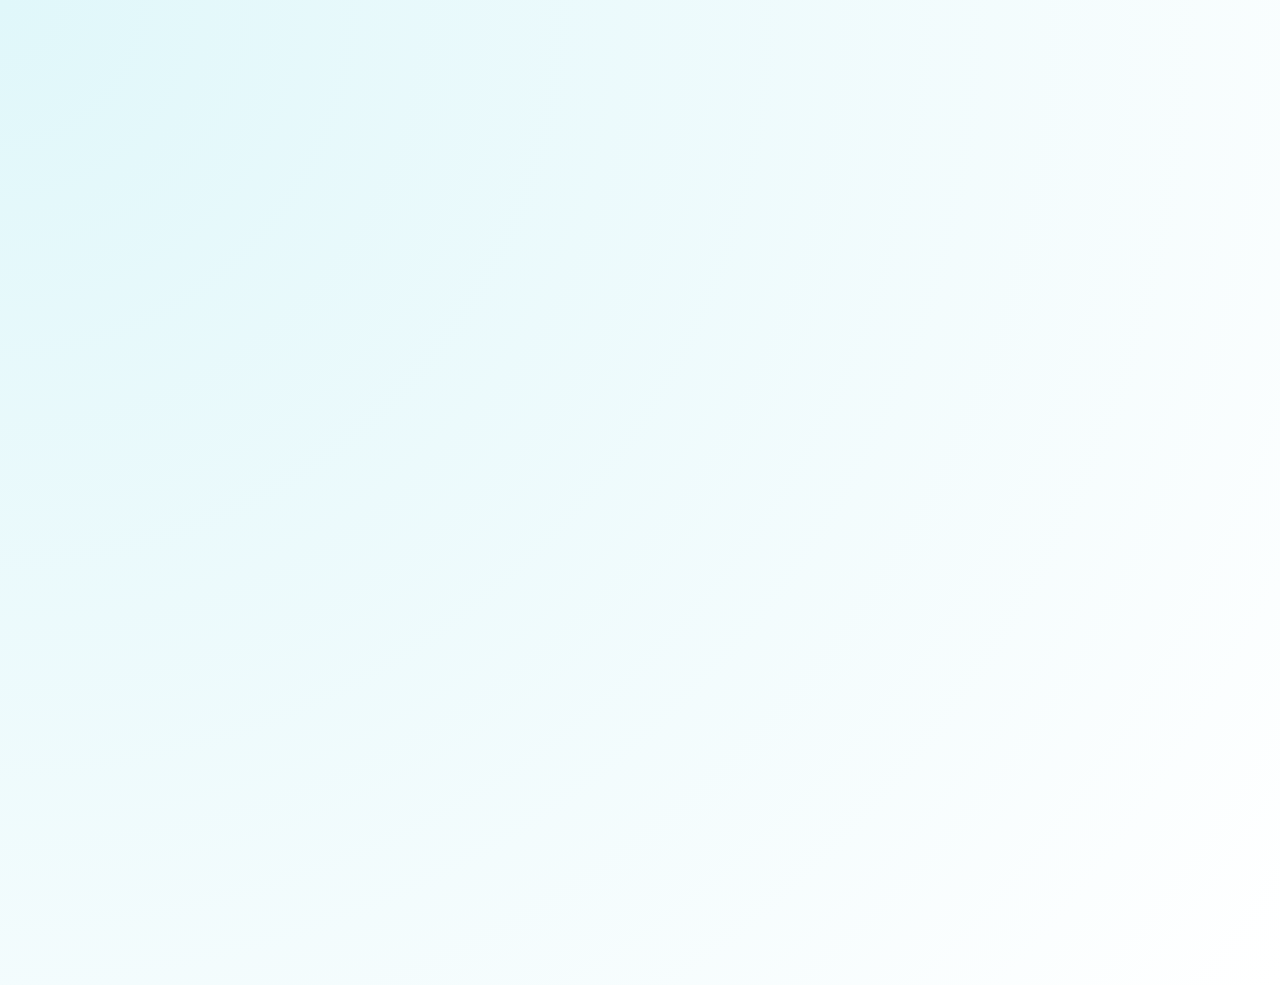
<file: blog.html>
<!-- blogs.html -->
<!DOCTYPE html>
<html lang="en">
<head>
  <meta charset="UTF-8" />
  <meta name="viewport" content="width=device-width, initial-scale=1" />
  <title>Blogs | Saugat Panta</title>
  <link rel="stylesheet" href="style.css" />
  <link rel="preconnect" href="https://fonts.googleapis.com">
  <link rel="preconnect" href="https://fonts.gstatic.com" crossorigin>
  <link href="https://fonts.googleapis.com/css2?family=Poppins:wght@400;600;700&display=swap" rel="stylesheet">
  <style>
    body {
      font-family: 'Poppins', sans-serif;
      background: linear-gradient(135deg, #fffbe6, #f0faff);
      animation: fadeIn 1s ease-in;
    }
    .blog-message {
      background: white;
      border-radius: 12px;
      box-shadow: 0 6px 18px rgba(0,0,0,0.1);
      padding: 2rem;
      font-size: 1.1rem;
      line-height: 1.6;
      color: #333;
      text-align: center;
      max-width: 700px;
      margin: 2rem auto;
    }
    @keyframes fadeIn {
      from { opacity: 0; transform: translateY(30px); }
      to { opacity: 1; transform: translateY(0); }
    }
  </style>
</head>
<body>
  <header>
    <h1>Saugat Panta</h1>
    <nav>
      <a href="index.html">Home</a>
      <a href="blogs.html" class="active">Blogs</a>
      <a href="research.html">Research</a>
    </nav>
  </header>

  <main>
    <h2 style="color:#004E64">My Blogs</h2>
    <div class="blog-message">
      I’ll regularly post blog articles about medicine, student life, finance, and personal experiences. Just wait — I will upload here. Follow for more!
    </div>
  </main>
</body>
</html>


<!-- research.html -->
<!DOCTYPE html>
<html lang="en">
<head>
  <meta charset="UTF-8" />
  <meta name="viewport" content="width=device-width, initial-scale=1" />
  <title>Research | Saugat Panta</title>
  <link rel="stylesheet" href="style.css" />
  <link rel="preconnect" href="https://fonts.googleapis.com">
  <link rel="preconnect" href="https://fonts.gstatic.com" crossorigin>
  <link href="https://fonts.googleapis.com/css2?family=Poppins:wght@400;600;700&display=swap" rel="stylesheet">
  <style>
    body {
      font-family: 'Poppins', sans-serif;
      background: radial-gradient(circle at top left, #e0f7fa, #ffffff);
      animation: zoomIn 0.8s ease-out;
    }
    .research-message {
      background: white;
      border-radius: 12px;
      box-shadow: 0 6px 18px rgba(0,0,0,0.1);
      padding: 2rem;
      font-size: 1.1rem;
      line-height: 1.6;
      color: #333;
      text-align: center;
      max-width: 700px;
      margin: 2rem auto;
    }
    @keyframes zoomIn {
      from { opacity: 0; transform: scale(0.95); }
      to { opacity: 1; transform: scale(1); }
    }
  </style>
</head>
<body>
  <header>
    <h1>Saugat Panta</h1>
    <nav>
      <a href="index.html">Home</a>
      <a href="blogs.html">Blogs</a>
      <a href="research.html" class="active">Research</a>
    </nav>
  </header>

  <main>
    <h2 style="color:#004E64">Research</h2>
    <div class="research-message">
      Research and journals will be here soon.
    </div>
  </main>
</body>
</html>
</file>
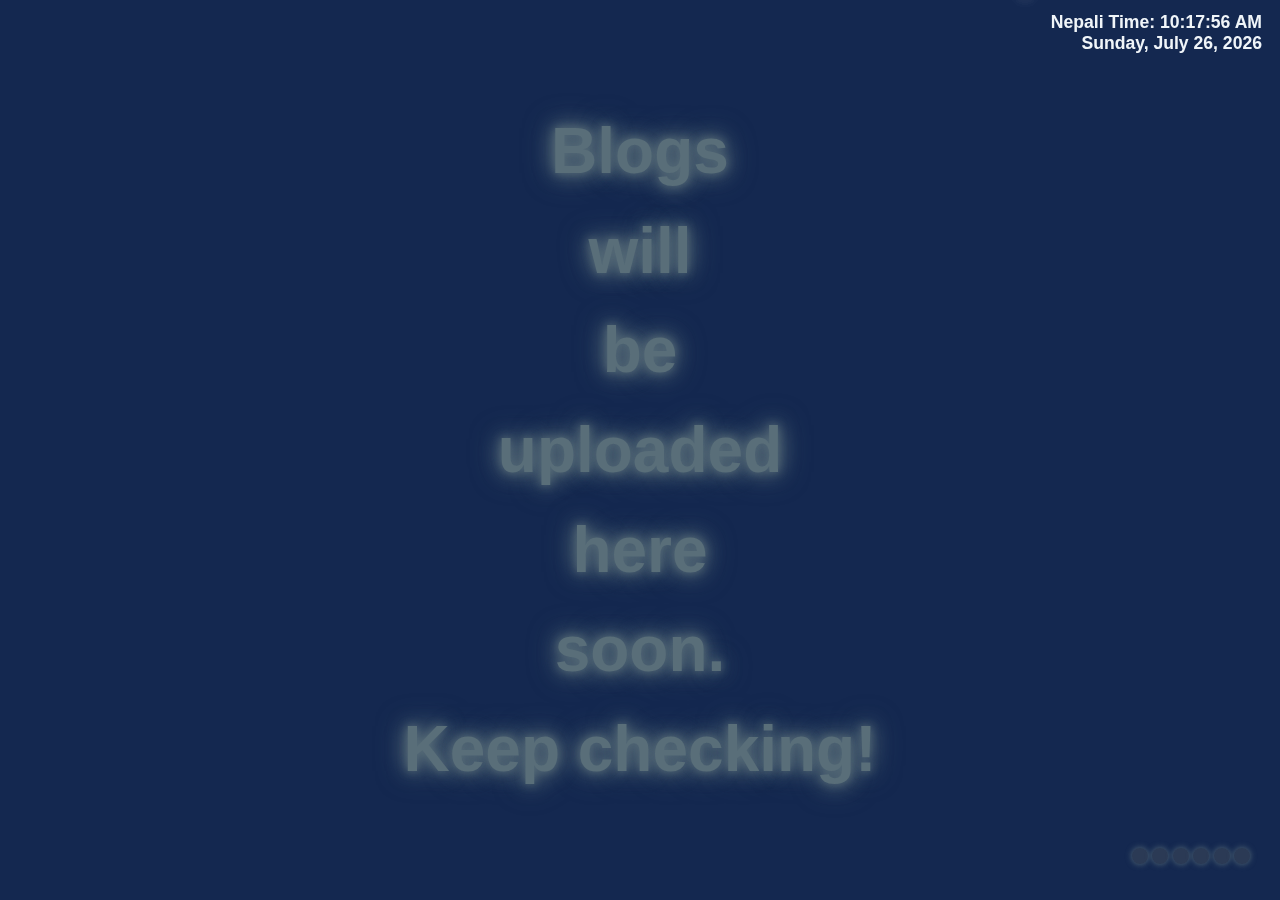
<file: blogs.html>
<!DOCTYPE html>
<html lang="en">
<head>
<meta charset="UTF-8" />
<meta name="viewport" content="width=device-width, initial-scale=1" />
<title>Blogs | Saugat Panta</title>
<style>
  :root {
    --color1: #596E79;
    --color2: #142850;
    --color3: #2B3A55;
    --color4: #334257;
    --color5: #213555;
    --text-main: #F0F5F9;
    --transition-time: 0.4s;
  }
  * {
    box-sizing: border-box;
  }
  body {
    margin: 0; padding: 0;
    background: var(--color2);
    color: var(--text-main);
    font-family: 'Segoe UI', Tahoma, Geneva, Verdana, sans-serif;
    overflow: hidden;
  }
  /* Starry background */
  .stars, .stars2, .stars3 {
    position: fixed;
    width: 100%;
    height: 100%;
    top: 0; left: 0;
    background: transparent;
    z-index: 0;
  }
  .stars {
    background: transparent url('https://i.ibb.co/2S9YXHm/stars.png') repeat;
    animation: moveStars 50s linear infinite;
  }
  .stars2 {
    background: transparent url('https://i.ibb.co/f7rmV6R/stars2.png') repeat;
    animation: moveStars 100s linear infinite;
  }
  .stars3 {
    background: transparent url('https://i.ibb.co/RDDzB7Q/stars3.png') repeat;
    animation: moveStars 150s linear infinite;
  }
  @keyframes moveStars {
    from {background-position: 0 0;}
    to {background-position: 10000px 5000px;}
  }

  /* Falling star */
  .falling-star {
    position: fixed;
    width: 2px;
    height: 80px;
    background: linear-gradient(-45deg, white, transparent);
    opacity: 0.8;
    top: -80px;
    left: 80%;
    border-radius: 50%;
    filter: drop-shadow(0 0 8px white);
    animation: fallStar 3s linear infinite;
    animation-delay: 0s;
    z-index: 1;
  }
  .falling-star:nth-child(2) {
    left: 30%;
    animation-delay: 1.7s;
    height: 60px;
  }
  .falling-star:nth-child(3) {
    left: 55%;
    animation-delay: 3.4s;
    height: 70px;
  }
  @keyframes fallStar {
    0% { transform: translateY(0) translateX(0) rotate(45deg); opacity: 0.8;}
    80% { opacity: 0.8;}
    100% { transform: translateY(700px) translateX(50px) rotate(45deg); opacity: 0;}
  }

  /* Time & Date container */
  .time-date-container {
    position: fixed;
    top: 12px;
    right: 18px;
    text-align: right;
    z-index: 10;
    font-weight: 600;
    color: var(--text-main);
    font-size: 1.1rem;
    user-select: none;
    animation: pulse 3s ease-in-out infinite;
  }
  @keyframes pulse {
    0%, 100% {opacity: 1;}
    50% {opacity: 0.7;}
  }

  /* Main container */
  .main-content {
    position: relative;
    z-index: 5;
    height: 100vh;
    display: flex;
    justify-content: center;
    align-items: center;
    flex-direction: column;
    text-align: center;
    padding: 20px;
  }

  /* Word banger animation */
  .banger-word {
    font-size: 4rem;
    font-weight: 800;
    margin: 0.2em 0;
    color: var(--color1);
    text-shadow:
      0 0 10px var(--color1),
      0 0 20px var(--color1),
      0 0 30px var(--color1);
    animation: bangerPulse 2.5s ease-in-out infinite;
    user-select: none;
  }
  /* Each word gets a different delay for bounce/pulse */
  .banger-word:nth-child(1) { animation-delay: 0s; }
  .banger-word:nth-child(2) { animation-delay: 0.3s; }
  .banger-word:nth-child(3) { animation-delay: 0.6s; }
  .banger-word:nth-child(4) { animation-delay: 0.9s; }
  .banger-word:nth-child(5) { animation-delay: 1.2s; }
  .banger-word:nth-child(6) { animation-delay: 1.5s; }
  .banger-word:nth-child(7) { animation-delay: 1.8s; }

  @keyframes bangerPulse {
    0%, 100% {
      transform: scale(1) rotate(0deg);
      color: var(--color1);
      text-shadow:
        0 0 10px var(--color1),
        0 0 20px var(--color1),
        0 0 30px var(--color1);
    }
    50% {
      transform: scale(1.2) rotate(3deg);
      color: #F25C54;
      text-shadow:
        0 0 20px #F25C54,
        0 0 30px #F25C54,
        0 0 40px #F25C54;
    }
  }

  /* 3-dot navigation */
  .dot-menu {
    position: fixed;
    bottom: 30px;
    right: 30px;
    z-index: 10;
  }
  .dot-menu button {
    background: var(--color3);
    border: none;
    width: 16px;
    height: 16px;
    margin: 6px 0;
    border-radius: 50%;
    cursor: pointer;
    box-shadow: 0 0 6px var(--color1);
    transition: background-color 0.3s ease;
  }
  .dot-menu button:hover {
    background-color: var(--color1);
  }
  .dot-menu button:focus {
    outline: 2px solid var(--color1);
  }
  /* Tooltip for dots */
  .dot-menu button[data-tooltip] {
    position: relative;
  }
  .dot-menu button[data-tooltip]:hover::after {
    content: attr(data-tooltip);
    position: absolute;
    right: 110%;
    top: 50%;
    transform: translateY(-50%);
    background: var(--color4);
    color: var(--text-main);
    padding: 5px 10px;
    border-radius: 5px;
    white-space: nowrap;
    font-size: 0.9rem;
    box-shadow: 0 0 6px rgba(0,0,0,0.6);
    pointer-events: none;
    opacity: 1;
  }
  .dot-menu button[data-tooltip]::after {
    opacity: 0;
    transition: opacity 0.3s ease;
  }
</style>
</head>
<body>

<!-- Starry background layers -->
<div class="stars"></div>
<div class="stars2"></div>
<div class="stars3"></div>

<!-- Falling stars -->
<div class="falling-star"></div>
<div class="falling-star"></div>
<div class="falling-star"></div>

<!-- Time & Date -->
<div class="time-date-container" aria-live="polite" aria-atomic="true">
  <div id="nepali-time">Nepali Time: --:--:--</div>
  <div id="english-date">Date: Loading...</div>
</div>

<!-- Main content -->
<div class="main-content" role="main" aria-label="Blog status">
  <div class="banger-word">Blogs</div>
  <div class="banger-word">will</div>
  <div class="banger-word">be</div>
  <div class="banger-word">uploaded</div>
  <div class="banger-word">here</div>
  <div class="banger-word">soon.</div>
  <div class="banger-word">Keep checking!</div>
</div>

<!-- 3 dot nav menu -->
<div class="dot-menu" role="navigation" aria-label="Page navigation">
  <button data-tooltip="Home" onclick="location.href='index.html'" aria-label="Go to Home page"></button>
  <button data-tooltip="Blogs" onclick="location.href='blogs.html'" aria-label="Go to Blogs page"></button>
  <button data-tooltip="Research" onclick="location.href='research.html'" aria-label="Go to Research page"></button>
  <button data-tooltip="CV" onclick="location.href='cv.html'" aria-label="Go to CV page"></button>
  <button data-tooltip="Trading Insights" onclick="location.href='trading.html'" aria-label="Go to Trading Insights page"></button>
  <button data-tooltip="Contact Me" onclick="location.href='contact.html'" aria-label="Go to Contact Me page"></button>
</div>

<script>
  // Update Nepali Time (local device time shown as Nepali Time)
  function updateNepaliTime() {
    const now = new Date();
    const options = { hour: '2-digit', minute: '2-digit', second: '2-digit' };
    document.getElementById('nepali-time').textContent = `Nepali Time: ${now.toLocaleTimeString([], options)}`;
  }
  // Update English Date
  function updateEnglishDate() {
    const now = new Date();
    const options = { weekday: 'long', year: 'numeric', month: 'long', day: 'numeric' };
    document.getElementById('english-date').textContent = now.toLocaleDateString('en-US', options);
  }
  updateNepaliTime();
  updateEnglishDate();
  setInterval(updateNepaliTime, 1000);
</script>

</body>
</html>
</file>
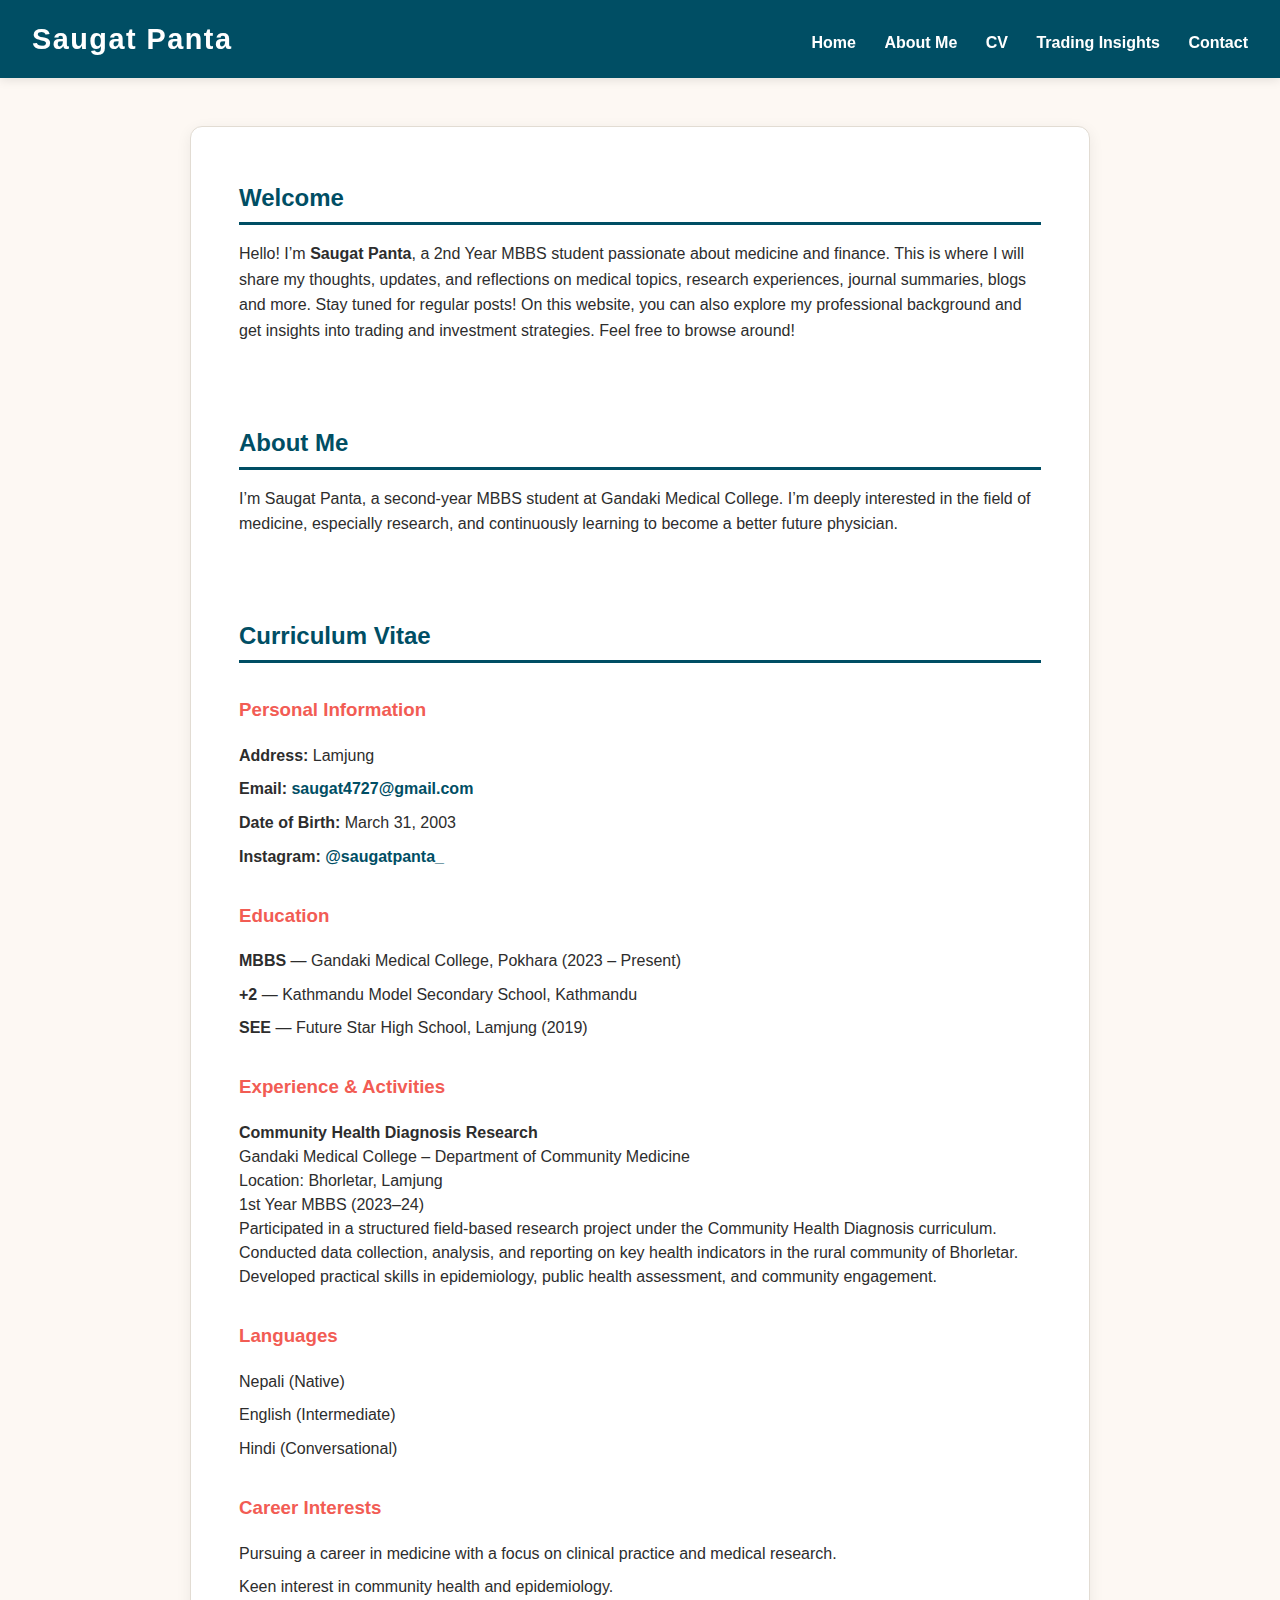
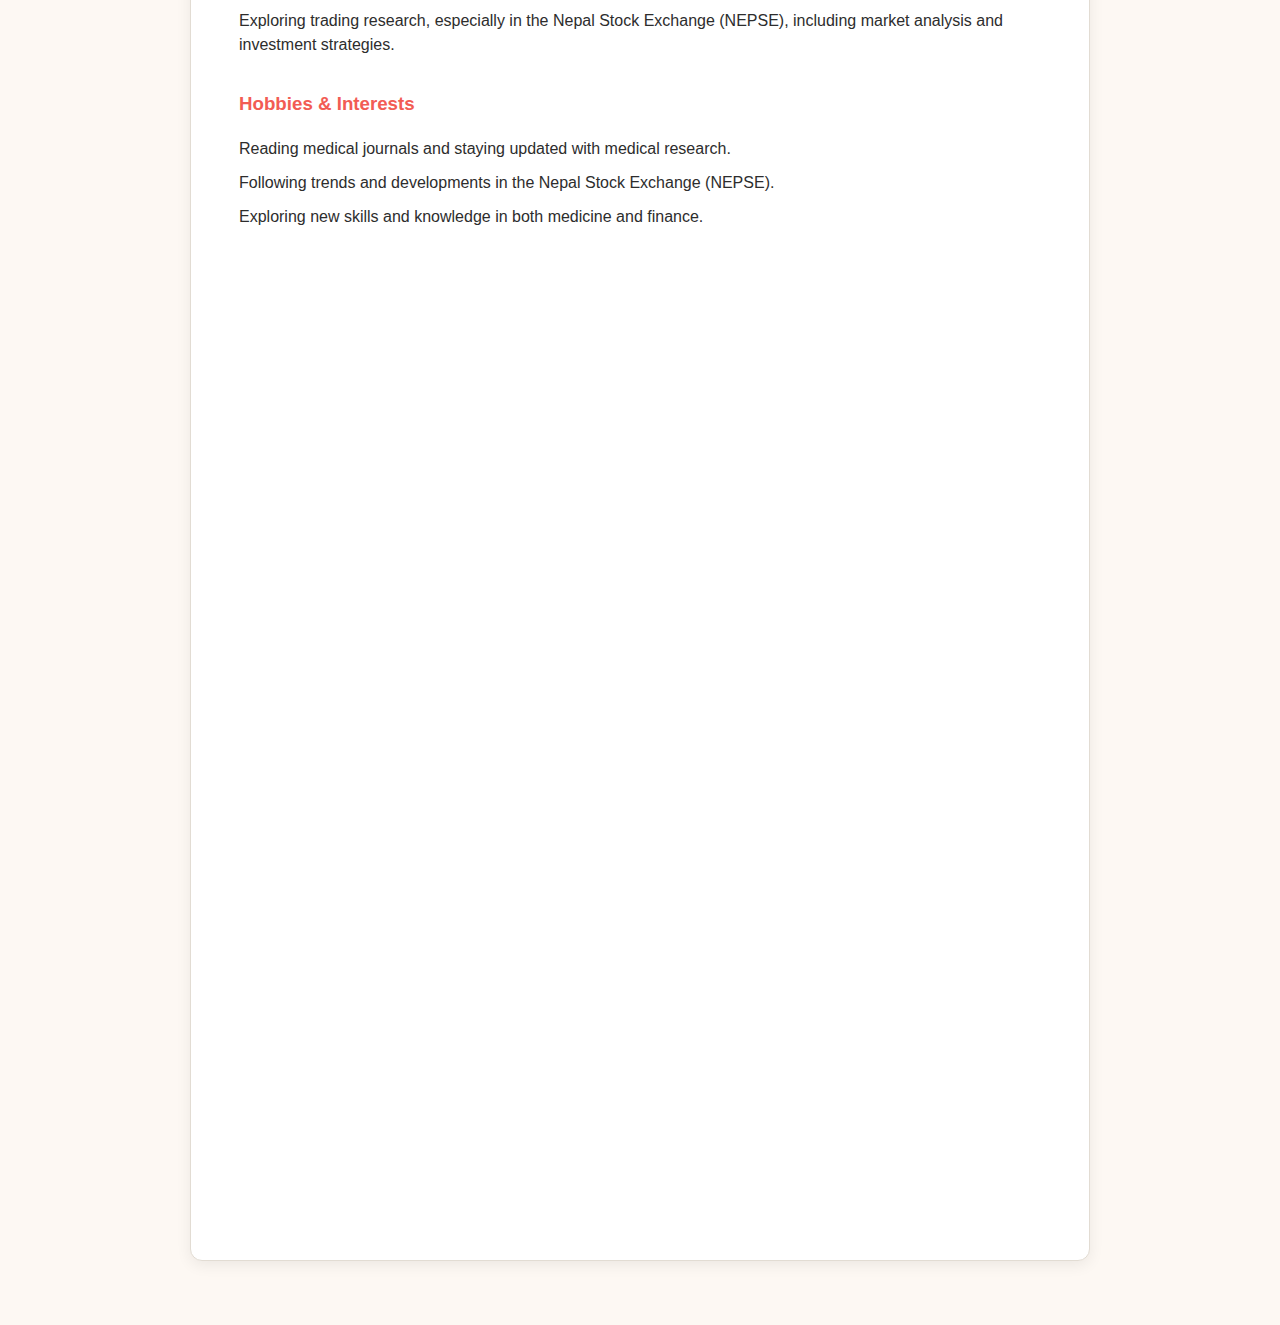
<file: raw file of website.html>
<!DOCTYPE html>
<html lang="en">
<head>
<meta charset="UTF-8" />
<meta name="viewport" content="width=device-width, initial-scale=1" />
<title>Saugat Panta | Personal Website</title>
<style>
  :root {
    --background: #FDF8F3;
    --primary: #004E64;
    --secondary: #F25C54;
    --success: #719949;
    --danger: #B33030;
    --text-main: #2D2D2D;
    --text-muted: #7D8B91;
    --border: #E2DCD3;
    --transition-time: 0.4s;
  }
  * {
    box-sizing: border-box;
  }
  body {
    font-family: -apple-system, BlinkMacSystemFont, "Segoe UI", Roboto, Oxygen,
      Ubuntu, Cantarell, "Open Sans", "Helvetica Neue", sans-serif;
    margin: 0;
    background: var(--background);
    color: var(--text-main);
    line-height: 1.6;
    scroll-behavior: smooth;
  }
  header {
    background: var(--primary);
    color: white;
    padding: 1rem 2rem;
    display: flex;
    align-items: center;
    justify-content: space-between;
    flex-wrap: wrap;
    position: sticky;
    top: 0;
    z-index: 100;
    box-shadow: 0 2px 10px rgba(0,0,0,0.1);
  }
  header h1 {
    margin: 0;
    font-size: 1.8rem;
    letter-spacing: 1.5px;
    font-weight: 700;
  }
  nav {
    margin-top: 0.5rem;
  }
  nav a {
    color: white;
    text-decoration: none;
    margin-left: 1.5rem;
    font-weight: 600;
    font-size: 1rem;
    position: relative;
    padding-bottom: 2px;
    transition: color var(--transition-time);
  }
  nav a::after {
    content: "";
    position: absolute;
    left: 0;
    bottom: 0;
    width: 0;
    height: 2px;
    background: var(--secondary);
    transition: width var(--transition-time);
  }
  nav a:hover,
  nav a:focus {
    color: var(--secondary);
  }
  nav a:hover::after,
  nav a:focus::after {
    width: 100%;
  }
  main {
    max-width: 900px;
    margin: 3rem auto 4rem;
    background: white;
    padding: 2rem 3rem;
    box-shadow: 0 4px 15px rgba(0,0,0,0.07);
    border-radius: 12px;
    border: 1px solid var(--border);
  }
  section {
    margin-bottom: 5rem;
    opacity: 0;
    transform: translateY(40px);
    transition: opacity 0.8s ease-out, transform 0.8s ease-out;
  }
  section.visible {
    opacity: 1;
    transform: translateY(0);
  }
  h2 {
    border-bottom: 3px solid var(--primary);
    padding-bottom: 0.3rem;
    margin-bottom: 1rem;
    color: var(--primary);
    font-weight: 700;
  }
  h3 {
    margin-top: 2rem;
    color: var(--secondary);
    font-weight: 600;
  }
  ul {
    list-style: none;
    padding-left: 0;
  }
  li {
    margin-bottom: 0.6rem;
    line-height: 1.5;
  }
  a {
    color: var(--primary);
    text-decoration: none;
    font-weight: 600;
    transition: color var(--transition-time);
  }
  a:hover {
    text-decoration: underline;
    color: var(--secondary);
  }
  .contact-info p {
    margin: 0.4rem 0;
    font-weight: 600;
  }
  .small-text {
    font-size: 0.9rem;
    color: var(--text-muted);
  }
  /* Trading insights styling */
  .news-article {
    border-left: 4px solid var(--primary);
    padding-left: 1rem;
    margin-bottom: 1.5rem;
  }
  .news-article h4 {
    margin: 0 0 0.3rem 0;
    color: var(--secondary);
  }
  /* Contact form styling */
  form {
    max-width: 450px;
    margin-top: 1rem;
  }
  label {
    display: block;
    margin-bottom: 0.3rem;
    font-weight: 600;
  }
  input, textarea {
    width: 100%;
    padding: 0.6rem 0.8rem;
    margin-bottom: 1rem;
    border: 1px solid var(--border);
    border-radius: 6px;
    font-size: 1rem;
    font-family: inherit;
    transition: border-color 0.3s ease;
  }
  input:focus, textarea:focus {
    border-color: var(--secondary);
    outline: none;
    box-shadow: 0 0 6px var(--secondary);
  }
  button {
    background: var(--primary);
    color: white;
    border: none;
    padding: 0.7rem 1.5rem;
    font-size: 1.1rem;
    border-radius: 6px;
    cursor: pointer;
    font-weight: 600;
    transition: background-color 0.3s ease;
  }
  button:hover {
    background: var(--secondary);
  }
  /* Responsive */
  @media (max-width: 600px) {
    main {
      padding: 1.5rem 1.5rem;
      margin: 1rem;
    }
    nav a {
      margin-left: 1rem;
      font-size: 0.95rem;
    }
  }
</style>
</head>
<body>

<header>
  <h1>Saugat Panta</h1>
  <nav aria-label="Main navigation">
    <a href="#home">Home</a>
    <a href="#about">About Me</a>
    <a href="#cv">CV</a>
    <a href="#trading">Trading Insights</a>
    <a href="#contact">Contact</a>
  </nav>
</header>

<main>
  <section id="home" tabindex="-1">
    <h2>Welcome</h2>
    <p>Hello! I’m <strong>Saugat Panta</strong>, a 2nd Year MBBS student passionate about medicine and finance.
   This is where I will share my thoughts, updates, and reflections on medical topics, research experiences, journal summaries, blogs and more. Stay tuned for regular posts!
    On this website, you can also explore my professional background and get insights into trading and investment strategies.  
    Feel free to browse around!</p>
  </section>

  <section id="about" tabindex="-1">
    <h2>About Me</h2>
    <p>
      I’m Saugat Panta, a second-year MBBS student at Gandaki Medical College.  
      I’m deeply interested in the field of medicine, especially research, and continuously learning to become a better future physician.
    </p>
  </section>

  <section id="cv" tabindex="-1">
    <h2>Curriculum Vitae</h2>

    <h3>Personal Information</h3>
    <ul>
      <li><strong>Address:</strong>  Lamjung</li>
      <li><strong>Email:</strong> <a href="mailto:saugat4727@gmail.com">saugat4727@gmail.com</a></li>
      <li><strong>Date of Birth:</strong> March 31, 2003</li>
      <li><strong>Instagram:</strong> <a href="https://www.instagram.com/saugatpanta_/profilecard/?igsh=MW0xMmx3NjN6cnVxMQ==" target="_blank" rel="noopener noreferrer">@saugatpanta_</a></li>
    </ul>

    <h3>Education</h3>
    <ul>
      <li><strong>MBBS</strong> — Gandaki Medical College, Pokhara (2023 – Present)</li>
      <li><strong>+2 </strong> — Kathmandu Model Secondary School, Kathmandu</li>
      <li><strong>SEE</strong> — Future Star High School, Lamjung (2019)</li>
    </ul>

    <h3>Experience & Activities</h3>
    <ul>
      <li>
        <strong>Community Health Diagnosis Research</strong><br />
        Gandaki Medical College – Department of Community Medicine<br />
        Location: Bhorletar, Lamjung<br />
        1st Year MBBS (2023–24)<br />
        Participated in a structured field-based research project under the Community Health Diagnosis curriculum. Conducted data collection, analysis, and reporting on key health indicators in the rural community of Bhorletar. Developed practical skills in epidemiology, public health assessment, and community engagement.
      </li>
    </ul>

    <h3>Languages</h3>
    <ul>
      <li>Nepali (Native)</li>
      <li>English (Intermediate)</li>
      <li>Hindi (Conversational)</li>
    </ul>

    <h3>Career Interests</h3>
    <ul>
      <li>Pursuing a career in medicine with a focus on clinical practice and medical research.</li>
      <li>Keen interest in community health and epidemiology.</li>
      <li>Exploring trading research, especially in the Nepal Stock Exchange (NEPSE), including market analysis and investment strategies.</li>
    </ul>

    <h3>Hobbies & Interests</h3>
    <ul>
      <li>Reading medical journals and staying updated with medical research.</li>
      <li>Following trends and developments in the Nepal Stock Exchange (NEPSE).</li>
      <li>Exploring new skills and knowledge in both medicine and finance.</li>
    </ul>
  </section>

  <section id="trading" tabindex="-1">
    <h2>Trading Insights</h2>
    <ul>
      <li><strong>Trading Analysis</strong></li>
      <li><strong>Investment Analysis</strong></li>
      <li><strong>Finance Management</strong></li>
      <li><strong>Company Report Analysis</strong></li>
      <li><strong>Portfolio Management Techniques</strong></li>
    </ul>
  </section>

  <section id="contact" tabindex="-1">
    <h2>Contact Me</h2>
    <p>If you want to reach out, please send an email or message via Instagram.</p>
    <div class="contact-info">
      <p>Email: <a href="mailto:saugat4727@gmail.com">saugat4727@gmail.com</a></p>
      <p>Instagram: <a href="https://www.instagram.com/saugatpanta_/profilecard/?igsh=MW0xMmx3NjN6cnVxMQ==" target="_blank" rel="noopener noreferrer">@saugatpanta_</a></p>
    </div>

    <form onsubmit="alert('Thank you for reaching out! Please contact me via email or Instagram.'); return false;">
      <label for="name">Name:</label>
      <input type="text" id="name" name="name" placeholder="Your name" required />
      <label for="email">Email:</label>
      <input type="email" id="email" name="email" placeholder="Your email" required />
      <label for="message">Message:</label>
      <textarea id="message" name="message" rows="4" placeholder="Your message" required></textarea>
      <button type="submit">Send Message</button>
    </form>
  </section>
</main>

<script>
  // Fade-in animation on scroll for sections
  function revealOnScroll() {
    const sections = document.querySelectorAll('section');
    const windowHeight = window.innerHeight;
    sections.forEach(section => {
      const top = section.getBoundingClientRect().top;
      if(top < windowHeight - 100) {
        section.classList.add('visible');
      }
    });
  }
  window.addEventListener('scroll', revealOnScroll);
  window.addEventListener('load', revealOnScroll);

  // Optional: Smooth scroll polyfill handled by CSS scroll-behavior: smooth
</script>

</body>
</html>
</file>
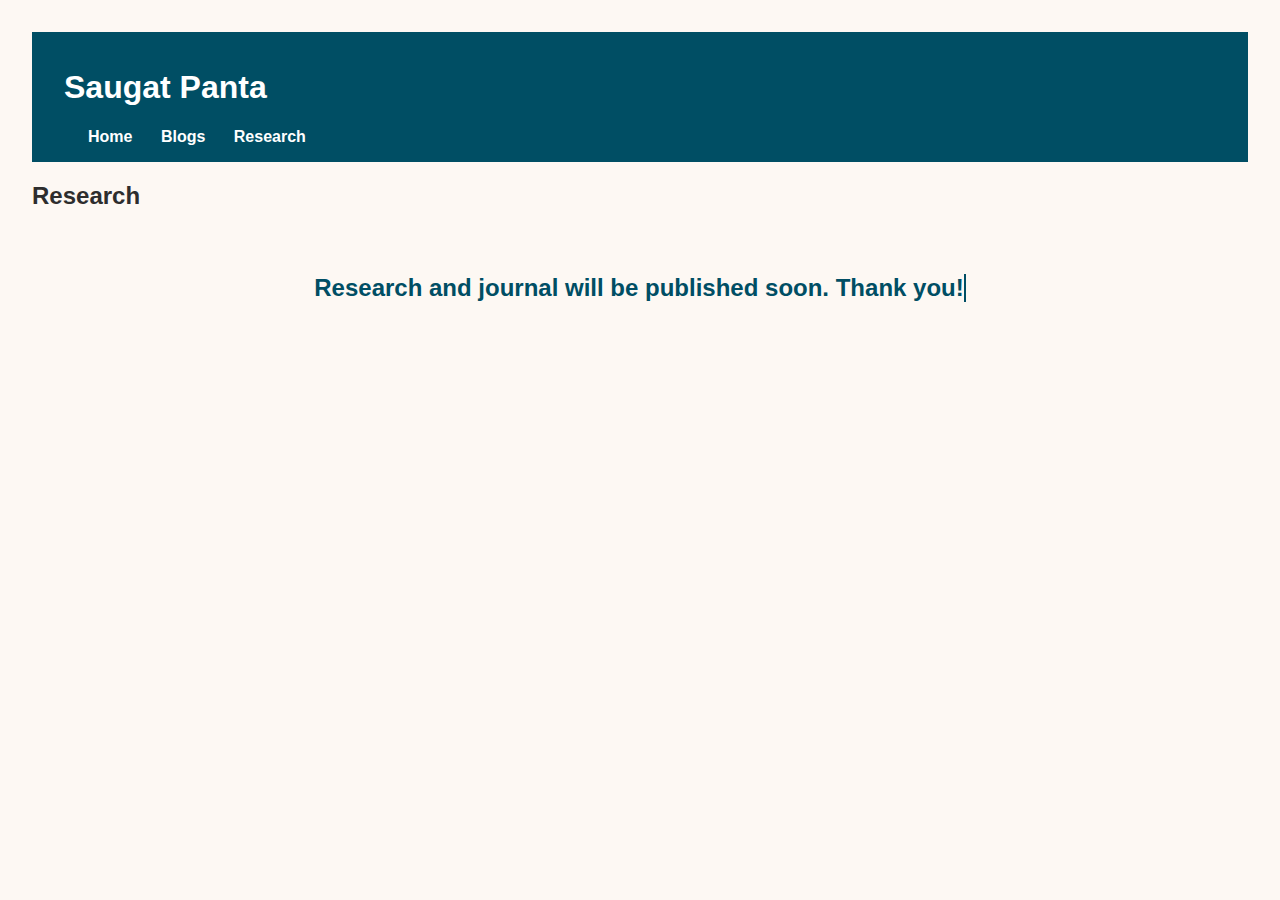
<file: research.html>
<!DOCTYPE html>
<html lang="en">
<head>
<meta charset="UTF-8" />
<meta name="viewport" content="width=device-width, initial-scale=1" />
<title>Saugat Panta | Research</title>
<style>
  body {
    font-family: -apple-system, BlinkMacSystemFont, "Segoe UI", Roboto, Oxygen,
      Ubuntu, Cantarell, "Open Sans", "Helvetica Neue", sans-serif;
    margin: 2rem;
    background: #FDF8F3;
    color: #2D2D2D;
  }
  header {
    background: #004E64;
    color: white;
    padding: 1rem 2rem;
    position: sticky;
    top: 0;
  }
  nav a {
    color: white;
    margin-left: 1.5rem;
    text-decoration: none;
    font-weight: 600;
  }
  nav a:hover {
    color: #F25C54;
  }

  /* Animation container */
  .typewriter-container {
    display: flex;
    justify-content: center;
    margin-top: 4rem;
  }

  .typewriter {
    border-right: 2px solid #004E64;
    white-space: nowrap;
    overflow: hidden;
    font-weight: 600;
    font-size: 1.5rem;
    color: #004E64;
    animation: typing 5s steps(45, end), blink-caret 0.75s step-end infinite;
    max-width: 100%;
  }

  @keyframes typing {
    from { width: 0; }
    to { width: 100%; }
  }

  @keyframes blink-caret {
    0%, 100% { border-color: transparent; }
    50% { border-color: #004E64; }
  }
</style>
</head>
<body>

<header>
  <h1>Saugat Panta</h1>
  <nav>
    <a href="index.html">Home</a>
    <a href="blogs.html">Blogs</a>
    <a href="research.html">Research</a>
  </nav>
</header>

<main>
  <h2>Research</h2>
  <div class="typewriter-container">
    <div class="typewriter">Research and journal will be published soon. Thank you!</div>
  </div>
</main>

</body>
</html>
</file>
<file: style.css>
:root {
  --background: #FDF8F3;
  --primary: #004E64;
  --secondary: #F25C54;
  --text-main: #2D2D2D;
  --border: #E2DCD3;
  --transition-time: 0.4s;
  --social-facebook: #3b5998;
  --social-instagram: #e4405f;
  --social-twitter: #1da1f2;
  --social-linkedin: #0077b5;
}

* {
  box-sizing: border-box;
}

body {
  font-family: -apple-system, BlinkMacSystemFont, "Segoe UI", Roboto, Oxygen,
    Ubuntu, Cantarell, "Open Sans", "Helvetica Neue", sans-serif;
  margin: 0;
  background: var(--background);
  color: var(--text-main);
  line-height: 1.6;
  overflow-x: hidden;
  opacity: 0;
  transition: opacity 0.6s ease;
}

body.visible {
  opacity: 1;
}

header {
  background: var(--primary);
  color: white;
  padding: 1rem 2rem;
  display: flex;
  align-items: center;
  justify-content: space-between;
  flex-wrap: wrap;
  position: sticky;
  top: 0;
  z-index: 100;
  box-shadow: 0 2px 10px rgba(0,0,0,0.1);
}

header h1 {
  margin: 0;
  font-size: 1.8rem;
  letter-spacing: 1.5px;
  font-weight: 700;
}

nav {
  margin-top: 0.5rem;
}

nav a {
  color: white;
  text-decoration: none;
  margin-left: 1.5rem;
  font-weight: 600;
  font-size: 1rem;
  position: relative;
  padding-bottom: 3px;
  transition: color var(--transition-time);
}

nav a::after {
  content: '';
  position: absolute;
  width: 0;
  height: 2px;
  background: var(--secondary);
  left: 0;
  bottom: 0;
  transition: width 0.3s ease;
}

nav a:hover::after,
nav a.active::after {
  width: 100%;
}

main {
  max-width: 900px;
  margin: 3rem auto 4rem;
  background: white;
  padding: 2rem 3rem;
  box-shadow: 0 4px 15px rgba(0,0,0,0.07);
  border-radius: 12px;
  border: 1px solid var(--border);
  opacity: 0;
  transform: translateY(40px);
  transition: opacity 0.8s ease-out, transform 0.8s ease-out;
}

main.visible {
  opacity: 1;
  transform: translateY(0);
}

h2 {
  border-bottom: 3px solid var(--primary);
  padding-bottom: 0.3rem;
  margin-bottom: 1rem;
  color: var(--primary);
  font-weight: 700;
}

h3 {
  margin-top: 2rem;
  color: var(--secondary);
  font-weight: 600;
}

ul {
  list-style: none;
  padding-left: 0;
}

li {
  margin-bottom: 0.6rem;
  line-height: 1.5;
}

a {
  color: var(--primary);
  text-decoration: none;
  font-weight: 600;
  transition: color var(--transition-time);
}

a:hover {
  text-decoration: underline;
  color: var(--secondary);
}

/* Social media icon styles */
.social-icons {
  margin-top: 2rem;
  display: flex;
  gap: 1rem;
}

.social-icons a {
  display: inline-flex;
  align-items: center;
  justify-content: center;
  width: 38px;
  height: 38px;
  border-radius: 50%;
  color: white;
  font-size: 20px;
  transition: transform 0.3s ease, box-shadow 0.3s ease;
  box-shadow: 0 2px 6px rgba(0,0,0,0.15);
}

.social-icons a.facebook {
  background: var(--social-facebook);
}

.social-icons a.instagram {
  background: var(--social-instagram);
}

.social-icons a.twitter {
  background: var(--social-twitter);
}

.social-icons a.linkedin {
  background: var(--social-linkedin);
}

.social-icons a:hover {
  transform: scale(1.15);
  box-shadow: 0 4px 15px rgba(0,0,0,0.3);
}

/* Button styles */
button {
  background: var(--primary);
  color: white;
  border: none;
  padding: 0.7rem 1.5rem;
  font-size: 1.1rem;
  border-radius: 6px;
  cursor: pointer;
  font-weight: 600;
  transition: background-color 0.3s ease;
}

button:hover {
  background: var(--secondary);
}

/* Responsive */
@media (max-width: 600px) {
  main {
    padding: 1.5rem 1.5rem;
    margin: 1rem;
  }
  nav a {
    margin-left: 1rem;
    font-size: 0.95rem;
  }
  .social-icons {
    justify-content: center;
  }
}
</file>
